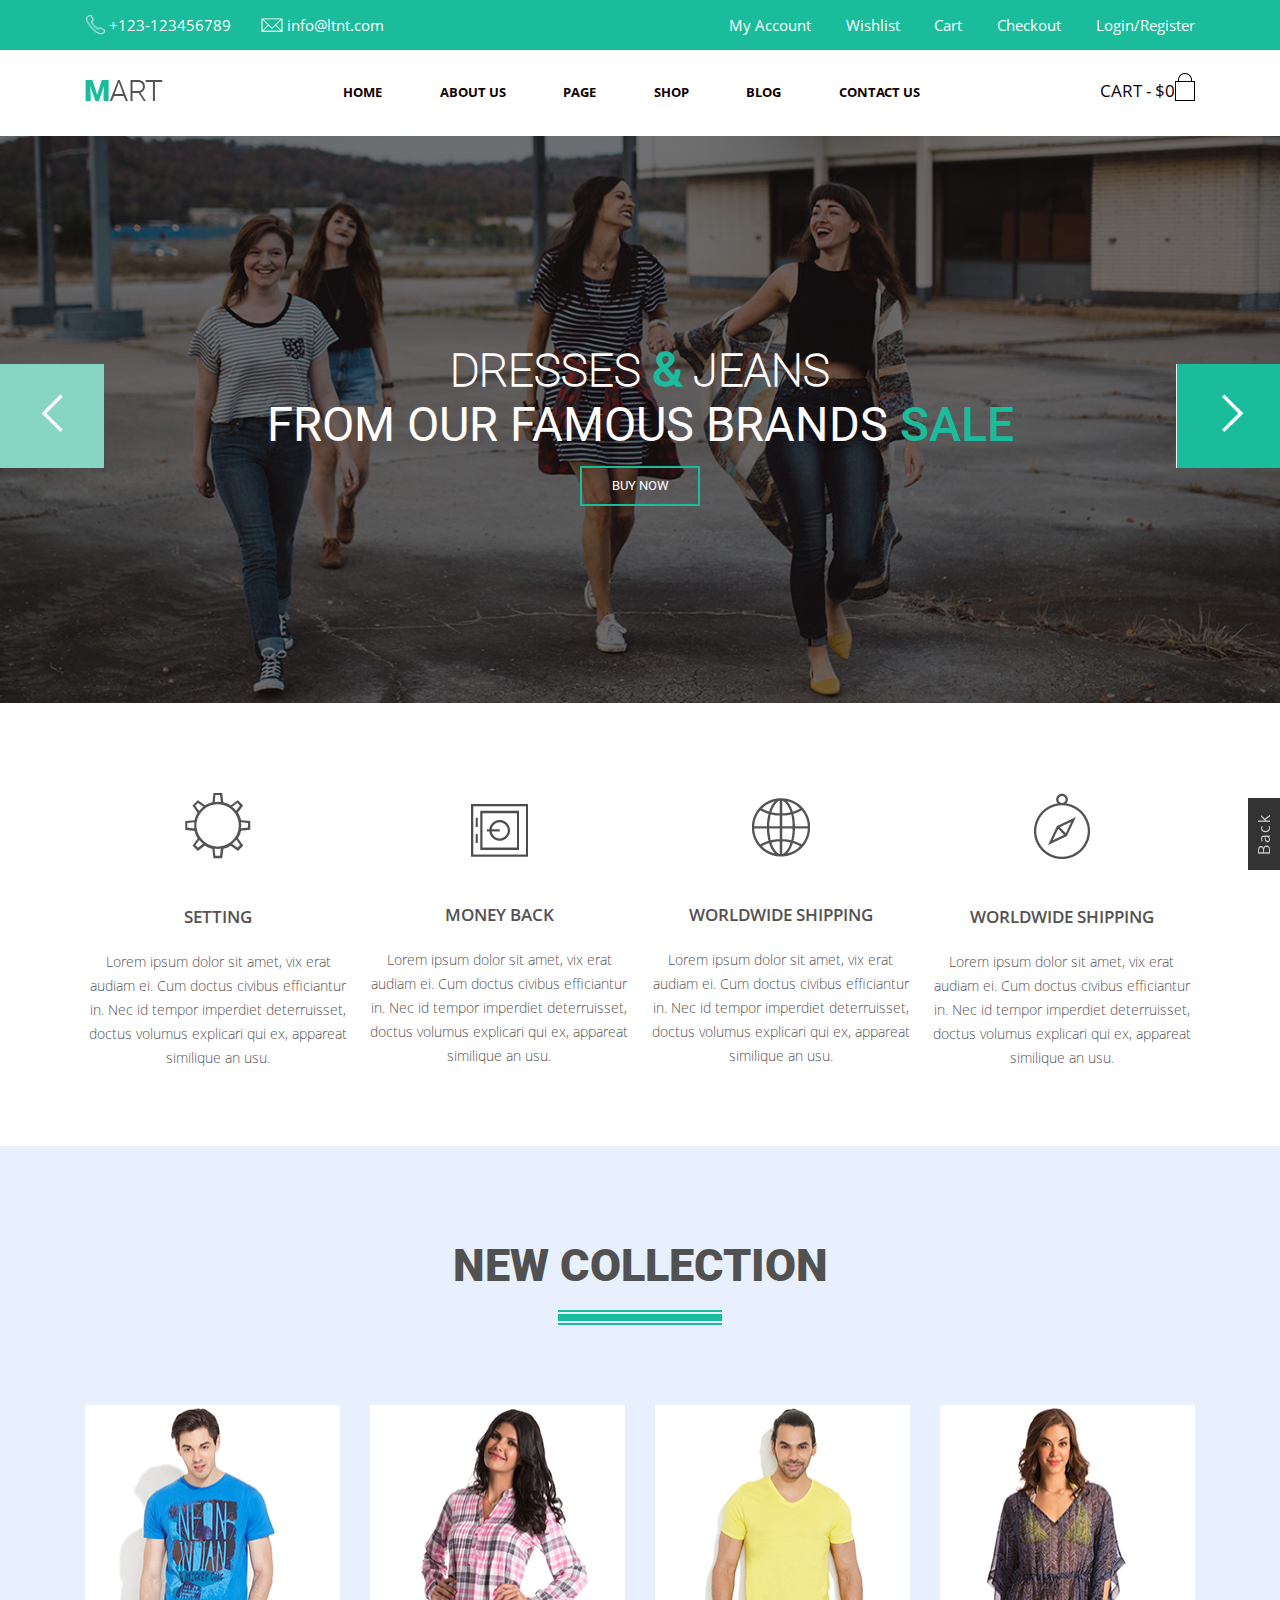
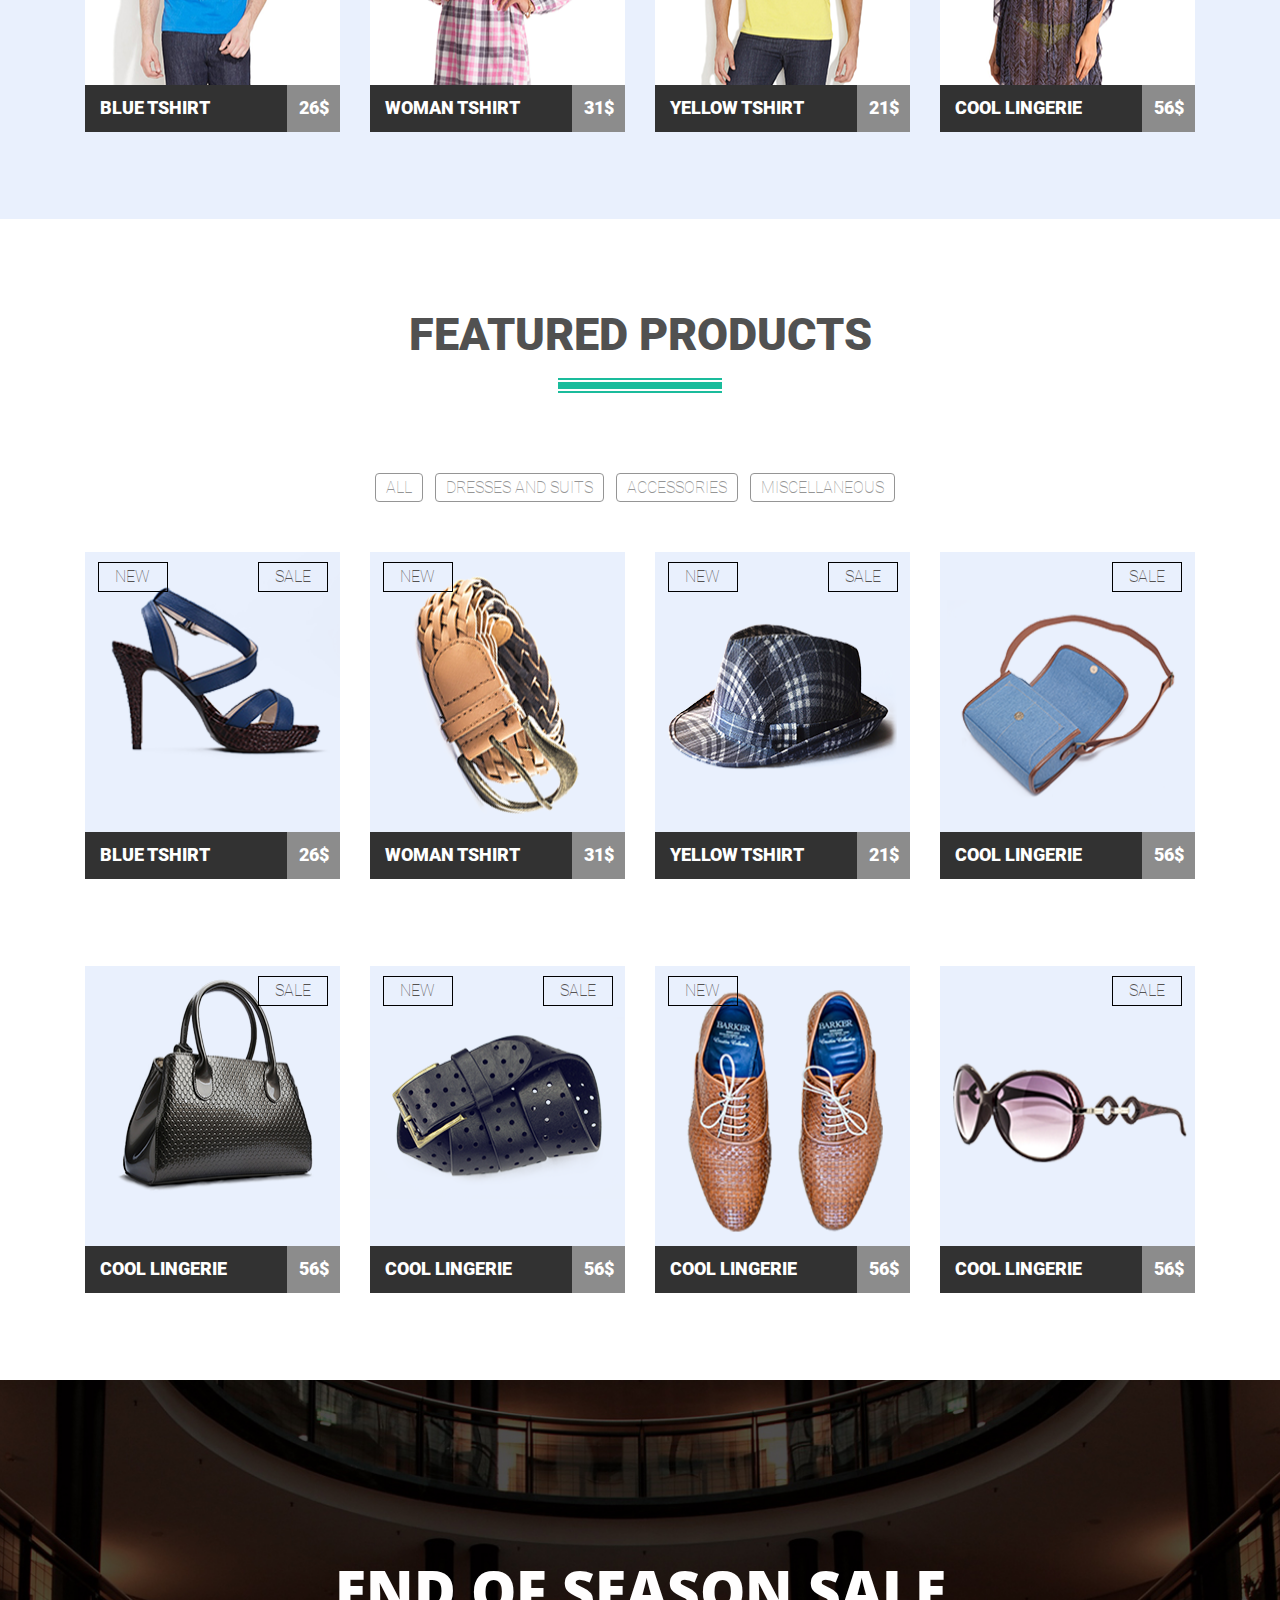
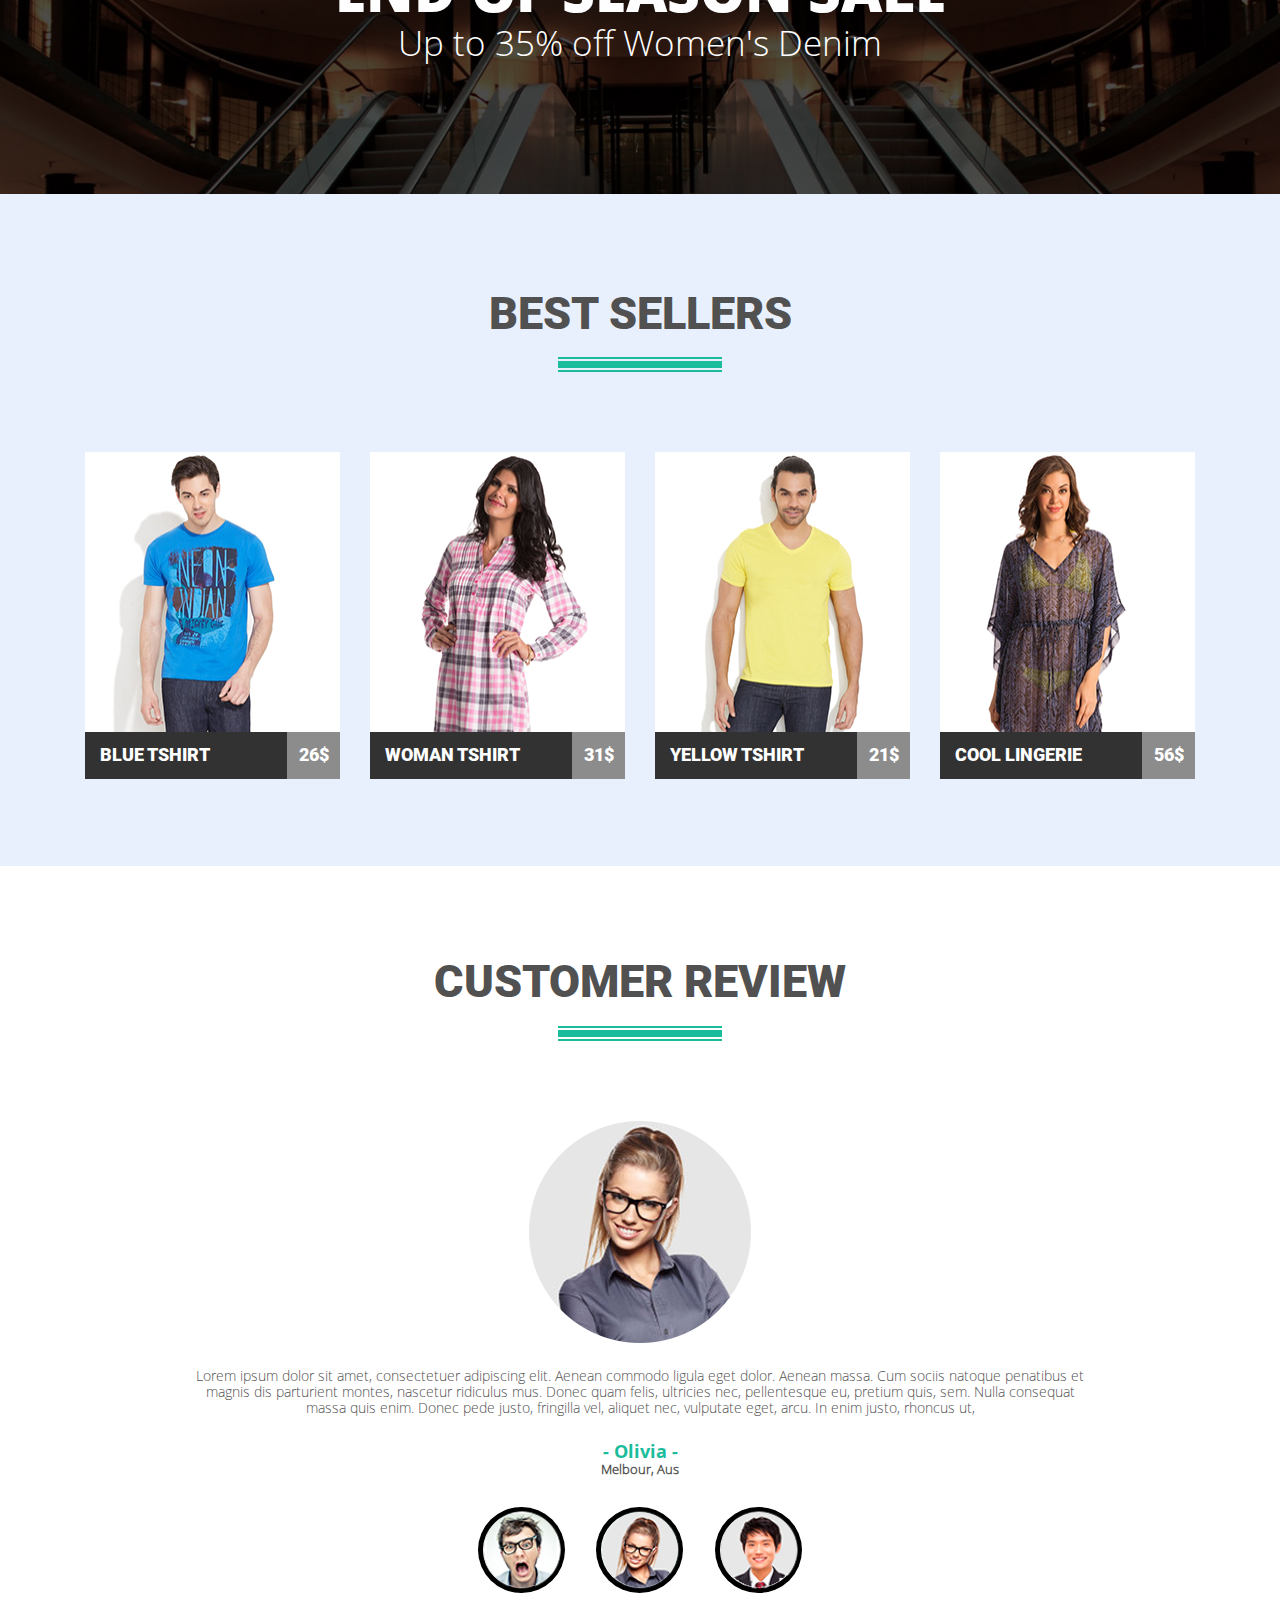
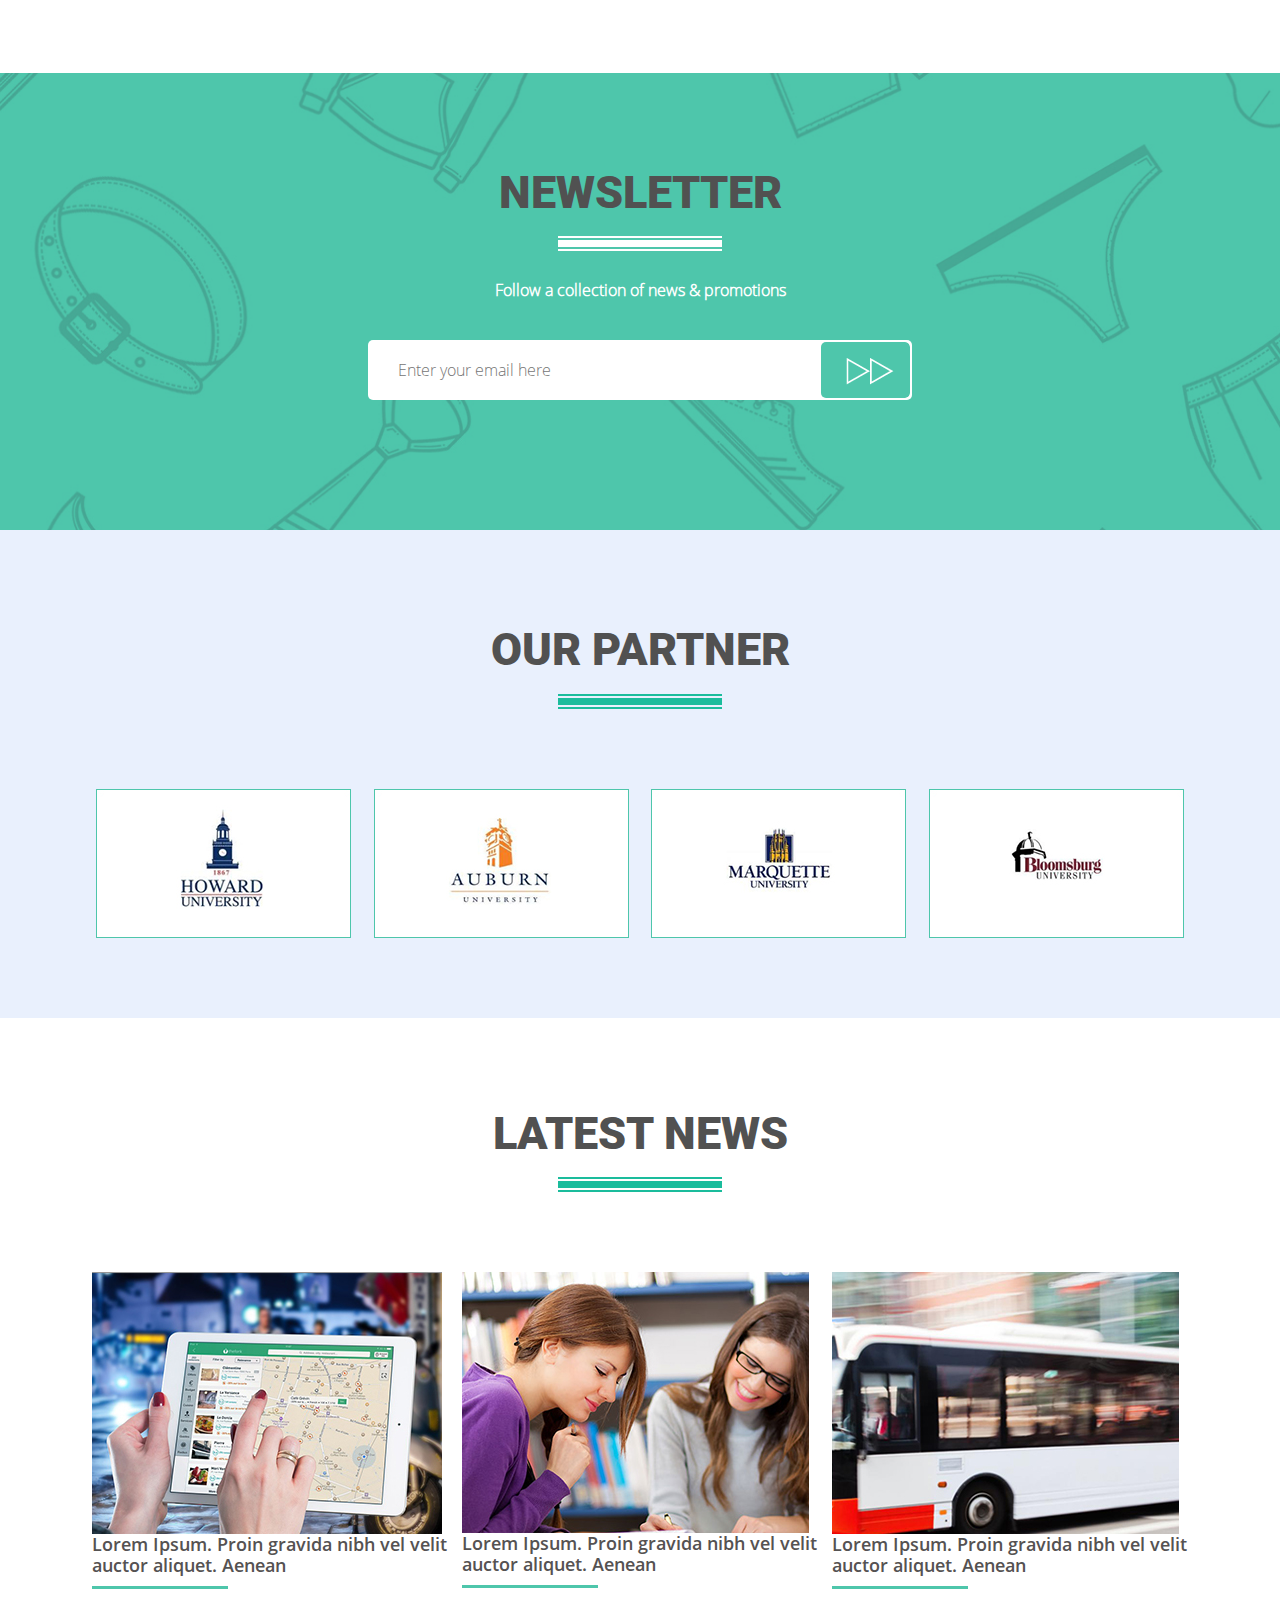
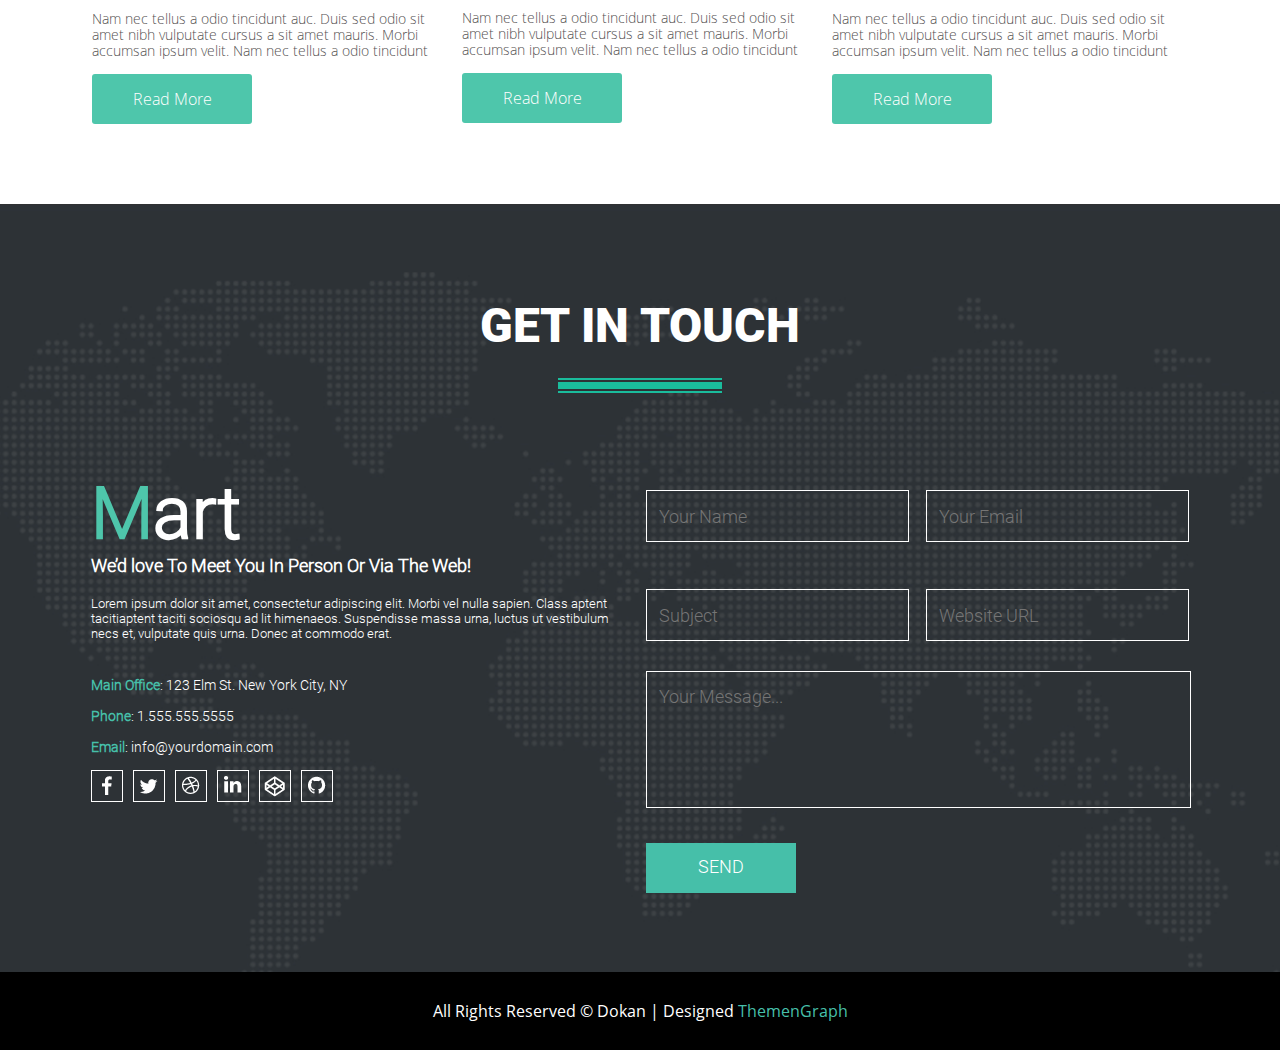
<file: project/mart/martpage.html>
<!DOCTYPE html>
    <html>
        <head>
            <meta charset="utf-8">
            <meta name="viewport" content="width=device-width, initial-scale=1.0">
            <link href="normalize.css" rel="stylesheet" media="all">
            <link href="martstile.css" rel="stylesheet" media="all">
            <link rel="stylesheet" href="https://use.fontawesome.com/releases/v5.2.0/css/all.css" integrity="sha384-hWVjflwFxL6sNzntih27bfxkr27PmbbK/iSvJ+a4+0owXq79v+lsFkW54bOGbiDQ" crossorigin="anonymous">
            <link href="https://fonts.googleapis.com/css?family=Oxygen" rel="stylesheet">
            <title>MART</title>
            <style>
                .nav-back-button {
                  position: fixed;
                  right: -20px;
                  bottom: 50px;
                  background: #333;
                  text-align: center;
                  transform: rotate(-90deg);
                }
                
                .nav-back-button a {
                  display: block;
                  color: #ccc;
                  text-decoration: none;
                  width: 72px;
                  height: 32px;
                  line-height: 32px;
                  font-size: 16px;
                  font-family: 'Oxygen', sans-serif;
                  letter-spacing: 0.1em;
                }
              </style>
        </head>
        <div class="nav-back-button"><a href="../../index.html">Back</a></div>
        <body>


<!-- Topheader -->


            <div class="topheader">
                <div class="container topheader_container">
                    <div class="contacts">
                        <div class="tel">
                            <a href="tel:+123-123456789"><img src="img/tel.png" alt="tel.png">  +123-123456789</a>
                        </div>
                        <div class="email">
                            <a href="mailto:info@ltnt.com"><img src="img/letter.png" alt="letter.png">  info@ltnt.com</a>
                        </div>
                    </div>
                    <div class="navigation">
                        <ul class="menu">
                            <li><a href="#"><i class="far fa-user"></i></a>
                                <ul class="secmenu">
                                    <li><a href="#">My Account</a></li>
                                    <li><a href="#">Wishlist</a></li>
                                    <li><a href="#">Cart</a></li>
                                    <li><a href="#">Checkout</a></li>
                                    <li><a href="#"><span><i class="fa fa-lock"></i></span>  Login/Register</a></li>
                                </ul>
                            </li>
                        </ul>
                    </div>
                </div>
            </div>
            <div class="menusection">
                <div class="container menusection_container">
                    <div class="logo">
                        <a href="/"><img src="img/logo.png" alt="logo"></a> 
                    </div>
                    <div class="activemenu">
                        <ul class="mobmenu">
                            <li><a href="#">MENU</a>
                                <ul class="submenu">
                                    <li><a href="#">HOME</a></li>
                                    <li><a href="#">ABOUT US</a></li>
                                    <li><a href="#">PAGE</a></li>
                                    <li><a href="#">SHOP</a></li>
                                    <li><a href="#">BLOG</a></li>
                                    <li><a href="#">CONTACT US</a></li>
                                </ul>
                            </li>
                        </ul>
                    </div>
                    <div class="cart">
                        <a href="#"><span><i class="fa fa-search"></i></span> CART - $0<img src="img/mart.png" alt="mart"></a>
                    </div>
                </div>
            </div>


<!-- Slider -->


            <div class="sliderarrow">
                <button><img src="img/sliderleft.png" alt="sliderleft"></button>
                <div class="textslider">
                    <h2>DRESSES <span>&amp;</span> JEANS</h2>
                    <p>FROM OUR FAMOUS BRANDS <span>SALE</span></p>
                    <button><a href="#BUY NOW">BUY NOW</a></button>
                </div>
                <button><img src="img/sliderright.png" alt="sliderright"></button>
            </div>


<!-- Features -->    


            <div class="features">
                <div class="container features_container">
                    <div class="img">
                        <a class="setting" href="#SETTING">
                            <div></div>
                            SETTING
                        </a>
                        <p>Lorem ipsum dolor sit amet, vix erat
                            audiam ei. Cum doctus civibus efficiantur
                            in. Nec id tempor imperdiet deterruisset,
                            doctus volumus explicari qui ex, appareat
                            similique an usu.</p>
                    </div>
                    <div class="img">
                        <a class="money" href="#MONEY BACK">
                            <div></div>
                            MONEY BACK
                        </a>
                        <p>Lorem ipsum dolor sit amet, vix erat
                            audiam ei. Cum doctus civibus efficiantur
                            in. Nec id tempor imperdiet deterruisset,
                            doctus volumus explicari qui ex, appareat
                            similique an usu.</p>
                    </div>
                    <div class="img">
                        <a class="world" href="#WORLDWIDE SHIPPING">
                            <div></div>
                            WORLDWIDE SHIPPING
                        </a>
                        <p>Lorem ipsum dolor sit amet, vix erat
                            audiam ei. Cum doctus civibus efficiantur
                            in. Nec id tempor imperdiet deterruisset,
                            doctus volumus explicari qui ex, appareat
                            similique an usu.</p>
                    </div>
                    <div class="img">
                        <a class="shipping" href="#WORLDWIDE SHIPPING">
                            <div></div>
                            WORLDWIDE SHIPPING
                        </a>
                        <p>Lorem ipsum dolor sit amet, vix erat
                            audiam ei. Cum doctus civibus efficiantur
                            in. Nec id tempor imperdiet deterruisset,
                            doctus volumus explicari qui ex, appareat
                            similique an usu.</p>
                    </div>
                </div>
            </div>


<!-- New Collection -->


            <div class="collection">
                <div class="container collection_container">
                    <h2>NEW COLLECTION</h2>
                    <img src="img/border.png" alt="border.png">
                    <div class="models">
                        <a href="#">
                            <img class="model" src="img/blue.png" alt="blue.png">
                            <div class="subtitle">    
                                <h3>BLUE TSHIRT</h3>
                                <p>26$</p>
                            </div>
                            <div class="cover">
                                <div class="sharebuttons">
                                    <div class="share">
                                        <button><img src="img/like.png" alt="like"></button>
                                        <button><img src="img/share.png" alt="share"></button>
                                        <button><img src="img/time.png" alt="time"></button>
                                    </div>
                                    <div class="addtocart">
                                        <button>
                                            <img src="img/addcart.png" alt="addcart">
                                            ADD TO CART
                                        </button>
                                    </div>
                                </div>
                            </div>
                        </a>
                        <a href="#">
                            <img class="model" src="img/woman.png" alt="woman.png">
                            <div class="subtitle">    
                                <h3>WOMAN TSHIRT</h3>
                                <p>31$</p>
                            </div>
                            <div class="cover">
                                <div class="sharebuttons">
                                    <div class="share">
                                        <button><img src="img/like.png" alt="like"></button>
                                        <button><img src="img/share.png" alt="share"></button>
                                        <button><img src="img/time.png" alt="time"></button>
                                    </div>
                                    <div class="addtocart">
                                        <button>
                                            <img src="img/addcart.png" alt="addcart">
                                            ADD TO CART
                                        </button>
                                    </div>
                                </div>
                            </div>
                        </a>
                        <a href="#">
                            <img class="model" src="img/yellow.png" alt="yellow.png">
                            <div class="subtitle">    
                                <h3>YELLOW TSHIRT</h3>
                                <p>21$</p>
                            </div>
                            <div class="cover">
                                <div class="sharebuttons">
                                    <div class="share">
                                        <button><img src="img/like.png" alt="like"></button>
                                        <button><img src="img/share.png" alt="share"></button>
                                        <button><img src="img/time.png" alt="time"></button>
                                    </div>
                                    <div class="addtocart">
                                        <button>
                                            <img src="img/addcart.png" alt="addcart">
                                            ADD TO CART
                                        </button>      
                                    </div>
                                </div>
                            </div>
                        </a>
                        <a href="#">
                            <img class="model" src="img/cool.png" alt="cool.png">
                            <div class="subtitle">    
                                <h3>COOL LINGERIE</h3>
                                <p>56$</p>
                            </div>
                            <div class="cover">
                                <div class="sharebuttons">
                                    <div class="share">
                                        <button><img src="img/like.png" alt="like"></button>
                                        <button><img src="img/share.png" alt="share"></button>
                                        <button><img src="img/time.png" alt="time"></button>
                                    </div>
                                    <div class="addtocart">
                                        <button>
                                            <img src="img/addcart.png" alt="addcart">
                                            ADD TO CART
                                        </button>       
                                    </div>
                                </div>
                            </div>
                        </a>
                    </div>     
                </div>
            </div>


<!-- Featured Products -->


            <div class="featured">
                <div class="container featured_container">
                    <h2>FEATURED PRODUCTS</h2>
                    <img src="img/border.png" alt="border.png">
                    <div class="group">
                        <div class="butt">
                            <a href="#">
                                <div class="filter">
                                    <div class="value">
                                        <p>ALL</p>
                                        <div class="quantity">
                                            <p>8</p>
                                        </div>
                                    </div>
                                </div>
                            </a>
                            <a href="#">
                                <div class="filter">
                                    <div class="value">
                                        <p>DRESSES AND SUITS</p>
                                        <div class="quantity">
                                            <p>4</p>
                                        </div>
                                    </div>
                                </div>
                            </a>
                            <a href="#">
                                <div class="filter">
                                    <div class="value">
                                        <p>ACCESSORIES</p>
                                        <div class="quantity">
                                            <p>6</p>
                                        </div>
                                    </div>
                                </div>
                            </a>
                            <a href="#">
                                <div class="filter">
                                    <div class="value">
                                        <p>MISCELLANEOUS</p>
                                        <div class="quantity">
                                            <p>3</p>
                                        </div>
                                    </div>
                                </div>
                            </a>
                        </div>
                    </div> 
                    <div class="models">
                        <a href="#">
                            <div class="salenew">
                                <div class="but">
                                    <div class="new">
                                        <button>NEW</button>
                                    </div>
                                    <div class="sale">
                                            <button>SALE</button>
                                    </div>
                                </div>
                            </div>
                            <img class="model" src="img/product1.png" alt="product1.png">
                            <div class="subtitle">    
                                <h3>BLUE TSHIRT</h3>
                                <p>26$</p>
                            </div>
                            <div class="cover">
                                <div class="sharebuttons">
                                    <div class="share">
                                        <button><img src="img/like.png" alt="like"></button>
                                        <button><img src="img/share.png" alt="share"></button>
                                        <button><img src="img/time.png" alt="time"></button>
                                    </div>
                                    <div class="addtocart">
                                        <button>
                                            <img src="img/addcart.png" alt="addcart">
                                            ADD TO CART
                                        </button>
                                    </div>
                                </div>
                            </div>
                        </a>
                        <a href="#">
                            <div class="salenew">
                                <div class="but">
                                    <div class="new">
                                        <button>NEW</button>
                                    </div>
                                 </div>
                            </div>
                            <img class="model" src="img/product2.png" alt="product2.png">
                            <div class="subtitle">    
                                <h3>WOMAN TSHIRT</h3>
                                <p>31$</p>
                            </div>
                            <div class="cover">
                                <div class="sharebuttons">
                                    <div class="share">
                                        <button><img src="img/like.png" alt="like"></button>
                                        <button><img src="img/share.png" alt="share"></button>
                                        <button><img src="img/time.png" alt="time"></button>
                                    </div>
                                    <div class="addtocart">
                                        <button>
                                            <img src="img/addcart.png" alt="addcart">
                                            ADD TO CART
                                        </button>
                                    </div>
                                </div>
                            </div>
                        </a>
                        <a href="#">
                            <div class="salenew">
                                <div class="but">
                                    <div class="new">
                                        <button>NEW</button>
                                    </div>
                                    <div class="sale">
                                        <button>SALE</button>
                                    </div>
                                </div>
                            </div>
                            <img class="model" src="img/product3.png" alt="product3.png">
                            <div class="subtitle">    
                                <h3>YELLOW TSHIRT</h3>
                                <p>21$</p>
                            </div>
                            <div class="cover">
                                <div class="sharebuttons">
                                    <div class="share">
                                        <button><img src="img/like.png" alt="like"></button>
                                        <button><img src="img/share.png" alt="share"></button>
                                        <button><img src="img/time.png" alt="time"></button>
                                    </div>
                                    <div class="addtocart">
                                        <button>
                                            <img src="img/addcart.png" alt="addcart">
                                            ADD TO CART
                                        </button>      
                                    </div>
                                </div>
                            </div>
                        </a>
                        <a href="#">
                            <div class="salenew">
                                <div class="but">
                                    <div class="new">
                                    </div>
                                    <div class="sale">
                                        <button>SALE</button>
                                    </div>
                                </div>
                            </div>
                            <img class="model" src="img/product4.png" alt="product4.png">
                            <div class="subtitle">    
                                <h3>COOL LINGERIE</h3>
                                <p>56$</p>
                            </div>
                            <div class="cover">
                                <div class="sharebuttons">
                                    <div class="share">
                                        <button><img src="img/like.png" alt="like"></button>
                                        <button><img src="img/share.png" alt="share"></button>
                                        <button><img src="img/time.png" alt="time"></button>
                                    </div>
                                    <div class="addtocart">
                                        <button>
                                            <img src="img/addcart.png" alt="addcart">
                                            ADD TO CART
                                        </button>       
                                    </div>
                                </div>
                            </div>
                        </a>
                        <a href="#">
                            <div class="salenew">
                                <div class="but">
                                    <div class="new">
                                    </div>
                                    <div class="sale">
                                        <button>SALE</button>
                                    </div>
                                </div>
                            </div>
                            <img class="model" src="img/product5.png" alt="product5.png">
                            <div class="subtitle">    
                                <h3>COOL LINGERIE</h3>
                                <p>56$</p>
                            </div>
                            <div class="cover">
                                <div class="sharebuttons">
                                    <div class="share">
                                        <button><img src="img/like.png" alt="like"></button>
                                        <button><img src="img/share.png" alt="share"></button>
                                        <button><img src="img/time.png" alt="time"></button>
                                    </div>
                                    <div class="addtocart">
                                        <button>
                                            <img src="img/addcart.png" alt="addcart">
                                            ADD TO CART
                                        </button>       
                                    </div>
                                </div>
                            </div>
                        </a>
                        <a href="#">
                            <div class="salenew">
                                <div class="but">
                                    <div class="new">
                                        <button>NEW</button>
                                    </div>
                                    <div class="sale">
                                        <button>SALE</button>
                                    </div>
                                </div>
                            </div>
                            <img class="model" src="img/product6.png" alt="product6.png">
                            <div class="subtitle">    
                                <h3>COOL LINGERIE</h3>
                                <p>56$</p>
                            </div>
                            <div class="cover">
                                <div class="sharebuttons">
                                    <div class="share">
                                        <button><img src="img/like.png" alt="like"></button>
                                        <button><img src="img/share.png" alt="share"></button>
                                        <button><img src="img/time.png" alt="time"></button>
                                    </div>
                                    <div class="addtocart">
                                        <button>
                                            <img src="img/addcart.png" alt="addcart">
                                            ADD TO CART
                                        </button>       
                                    </div>
                                </div>
                            </div>
                        </a>
                        <a href="#">
                            <div class="salenew">
                                <div class="but">
                                    <div class="new">
                                        <button>NEW</button>
                                    </div>
                                    <div class="sale">
                                    </div>
                                </div>
                            </div>
                            <img class="model" src="img/product7.png" alt="product7.png">
                            <div class="subtitle">    
                                <h3>COOL LINGERIE</h3>
                                <p>56$</p>
                            </div>
                            <div class="cover">
                                <div class="sharebuttons">
                                    <div class="share">
                                        <button><img src="img/like.png" alt="like"></button>
                                        <button><img src="img/share.png" alt="share"></button>
                                        <button><img src="img/time.png" alt="time"></button>
                                    </div>
                                    <div class="addtocart">
                                        <button>
                                            <img src="img/addcart.png" alt="addcart">
                                            ADD TO CART
                                        </button>       
                                    </div>
                                </div>
                            </div>
                        </a>
                        <a href="#">
                            <div class="salenew">
                                <div class="but">
                                    <div class="new">
                                    </div>
                                    <div class="sale">
                                        <button>SALE</button>
                                    </div>
                                </div>
                            </div>
                            <img class="model" src="img/product8.png" alt="product8.png">
                            <div class="subtitle">    
                                <h3>COOL LINGERIE</h3>
                                <p>56$</p>
                            </div>
                            <div class="cover">
                                <div class="sharebuttons">
                                    <div class="share">
                                        <button><img src="img/like.png" alt="like"></button>
                                        <button><img src="img/share.png" alt="share"></button>
                                        <button><img src="img/time.png" alt="time"></button>
                                    </div>
                                    <div class="addtocart">
                                        <button>
                                            <img src="img/addcart.png" alt="addcart">
                                            ADD TO CART
                                        </button>       
                                    </div>
                                </div>
                            </div>
                        </a>
                    </div>        
                </div>
            </div>


<!-- SALE SEASON -->


            <div class="saleseason">
                <div class="container saleseason_container">
                    <h2>END OF SEASON SALE</h2>
                    <p>Up to 35% off Women's Denim</p>
                </div>
            </div>


<!-- BEST SELLERS -->


            <div class="collection">
                <div class="container collection_container">
                    <h2>BEST SELLERS</h2>
                    <img src="img/border.png" alt="border.png">
                    <div class="models">
                        <a href="#">
                            <img class="model" src="img/blue.png" alt="blue.png">
                            <div class="subtitle">    
                                <h3>BLUE TSHIRT</h3>
                                <p>26$</p>
                            </div>
                            <div class="cover">
                                <div class="sharebuttons">
                                    <div class="share">
                                        <button><img src="img/like.png" alt="like"></button>
                                        <button><img src="img/share.png" alt="share"></button>
                                        <button><img src="img/time.png" alt="time"></button>
                                    </div>
                                    <div class="addtocart">
                                        <button>
                                            <img src="img/addcart.png" alt="addcart">
                                            ADD TO CART
                                        </button>
                                    </div>
                                </div>
                            </div>
                        </a>
                        <a href="#">
                            <img class="model" src="img/woman.png" alt="woman.png">
                            <div class="subtitle">    
                                <h3>WOMAN TSHIRT</h3>
                                <p>31$</p>
                            </div>
                            <div class="cover">
                                <div class="sharebuttons">
                                    <div class="share">
                                        <button><img src="img/like.png" alt="like"></button>
                                        <button><img src="img/share.png" alt="share"></button>
                                        <button><img src="img/time.png" alt="time"></button>
                                    </div>
                                    <div class="addtocart">
                                        <button>
                                            <img src="img/addcart.png" alt="addcart">
                                            ADD TO CART
                                        </button>
                                    </div>
                                </div>
                            </div>
                        </a>
                        <a href="#">
                            <img class="model" src="img/yellow.png" alt="yellow.png">
                            <div class="subtitle">    
                                <h3>YELLOW TSHIRT</h3>
                                <p>21$</p>
                            </div>
                            <div class="cover">
                                <div class="sharebuttons">
                                    <div class="share">
                                        <button><img src="img/like.png" alt="like"></button>
                                        <button><img src="img/share.png" alt="share"></button>
                                        <button><img src="img/time.png" alt="time"></button>
                                    </div>
                                    <div class="addtocart">
                                        <button>
                                            <img src="img/addcart.png" alt="addcart">
                                            ADD TO CART
                                        </button>      
                                    </div>
                                </div>
                            </div>
                        </a>
                        <a href="#">
                            <img class="model" src="img/cool.png" alt="cool.png">
                            <div class="subtitle">    
                                <h3>COOL LINGERIE</h3>
                                <p>56$</p>
                            </div>
                            <div class="cover">
                                <div class="sharebuttons">
                                    <div class="share">
                                        <button><img src="img/like.png" alt="like"></button>
                                        <button><img src="img/share.png" alt="share"></button>
                                        <button><img src="img/time.png" alt="time"></button>
                                    </div>
                                    <div class="addtocart">
                                        <button>
                                            <img src="img/addcart.png" alt="addcart">
                                            ADD TO CART
                                        </button>       
                                    </div>
                                </div>
                            </div>
                        </a>
                    </div>     
                </div>
            </div>


<!-- CUSTOMER REVIEW -->


            <div class="customers">
                <div class="container customers_container">
                    <h2>CUSTOMER REVIEW</h2>
                    <img src="img/border.png" alt="border.png">
                    <div class="cust">
                        <div class="customer">
                            <input type="checkbox" id="hd-2" class="selectreview"/>
                            <img src="img/olivia.png" alt="olivia">
                            <p>Lorem ipsum dolor sit amet, consectetuer adipiscing elit. Aenean commodo ligula eget dolor. Aenean massa. Cum sociis natoque
                                penatibus et magnis dis parturient montes, nascetur ridiculus mus. Donec quam felis, ultricies nec, pellentesque eu, pretium quis, sem.
                                Nulla consequat massa quis enim. Donec pede justo, fringilla vel, aliquet nec, vulputate eget, arcu. In enim justo, rhoncus ut, </p>
                            <h3>- Olivia -</h3>
                            <h4>Melbour, Aus</h4>
                        </div>
                    </div>
                    <div class="labels">
                        <div class="controllers">
                            <label for="hd-1" ><img src="img/jacklabel.jpg" alt="jacklabel"></label>
                            <label for="hd-2" ><img src="img/olivialabel.jpg" alt="olivialabel"></label>
                            <label for="hd-3" ><img src="img/chanlabel.jpg" alt="chanlabel"></label>
                        </div>
                    </div>
                </div>
            </div>


<!-- NEWS LETTER -->


            <div class="newsletter">
                <div class="container collection_container">
                    <h2>NEWSLETTER</h2>
                    <img src="img/whiteborder.png" alt="whiteborder.png">
                    <div class="news">
                        <h3>Follow a collection of news &amp; promotions</h3>
                        <div class="formanews">
                            <form action="send.php" method="post">
                                <input type="email" name="email" placeholder="Enter your email here" required>
                                <button type="submit"><img src="img/sendnews.png" alt="sendnews.png"></button>
                            </form>
                        </div>
                    </div>
                </div>    
            </div>
            
            
<!-- OUR PARTNER -->


            <div class="collection">
                <div class="container collection_container">
                    <h2>OUR PARTNER</h2>
                    <img src="img/border.png" alt="border.png">
                    <div class="partners">
                        <img src="img/howard.jpg" alt="howard.jpg">
                        <img src="img/auburn.jpg" alt="auburn.jpg">
                        <img src="img/marquett.jpg" alt="marquett.jpg">
                        <img src="img/bloom.jpg" alt="bloom.jpg">
                    </div>
                </div>
            </div>
            

<!-- LATEST NEWS -->


            <div class="customers">
                <div class="container customers_container">
                    <h2>LATEST NEWS</h2>
                    <img src="img/border.png" alt="border.png">
                    <div class="newscoll">
                        <div class="collnew">
                            <img src="img/ipad.jpg" alt="ipad.jpg">
                            <h2>Lorem Ipsum. Proin gravida nibh vel velit auctor aliquet. Aenean</h2>
                            <img class="blogline" src="img/blogline.png" alt="blogline.png">
                            <p>Nam nec tellus a odio tincidunt auc. Duis sed odio sit
                                amet nibh vulputate cursus a sit amet mauris. Morbi
                                accumsan ipsum velit. Nam nec tellus a odio tincidunt</p>
                            <a href="#Read More"><button>Read More</button></a>
                        </div>
                        <div class="collnew">
                            <img src="img/girls.jpg" alt="girls.jpg">
                            <h2>Lorem Ipsum. Proin gravida nibh vel velit auctor aliquet. Aenean</h2>
                            <img class="blogline" src="img/blogline.png" alt="blogline.png">
                            <p>Nam nec tellus a odio tincidunt auc. Duis sed odio sit
                                amet nibh vulputate cursus a sit amet mauris. Morbi
                                accumsan ipsum velit. Nam nec tellus a odio tincidunt</p>
                            <a href="#Read More"><button>Read More</button></a>
                        </div>
                        <div class="collnew">
                            <img src="img/bus5.jpg" alt="bus5.jpg">
                            <h2>Lorem Ipsum. Proin gravida nibh vel velit auctor aliquet. Aenean</h2>
                            <img class="blogline" src="img/blogline.png" alt="blogline.png">
                            <p>Nam nec tellus a odio tincidunt auc. Duis sed odio sit
                                amet nibh vulputate cursus a sit amet mauris. Morbi
                                accumsan ipsum velit. Nam nec tellus a odio tincidunt</p>
                            <a href="#Read More"><button>Read More</button></a>
                        </div>
                    </div>
                </div>
            </div>
            
            
<!-- GET IN TOUCH -->


            <div class="gettouch">
                <div class="container collection_container">
                    <h2>GET IN TOUCH</h2>
                    <img src="img/border.png" alt="border.png">
                    <div class="touch">
                        <div class="colltouch">
                            <h4><span>M</span>art</h4>
                            <h5>We’d love To Meet You In Person Or Via The Web!</h5>
                            <p>Lorem ipsum dolor sit amet, consectetur adipiscing elit. Morbi vel nulla sapien. Class aptent
                                tacitiaptent taciti sociosqu ad lit himenaeos. Suspendisse massa urna, luctus ut vestibulum 
                                necs et, vulputate quis urna. Donec at commodo erat.
                            </p>
                            <div class="cont">
                                <a href="https://www.google.com/maps/place/22-1+123rd+St,+College+Point,+NY+11356,+%D0%A1%D0%A8%D0%90/@40.7799916,-73.8471662,17z/data=!3m1!4b1!4m8!1m2!2m1!1s123+Elm+Street+New+York+City,+NY+1!3m4!1s0x89c2f553804e769f:0x8650373d6428c6d6!8m2!3d40.7799876!4d-73.8449775" target="_blank">
                                    <span>Main Office</span>: 123 Elm St. New York City, NY </a>
                                <a href="tel:+123-123456789"><span>Phone</span>: 1.555.555.5555</a>
                                <a href="mailto:info@ltnt.com"><span>Email</span>: info@yourdomain.com</a>
                            </div>
                            <div class="socialicons">
                                    <a href="https://www.facebook.com" target="_blank"><img src="img/facebook.png" alt="facebook"></a>
                                    <a href="https://twitter.com" target="_blank"><img src="img/twitter.png" alt="twitter"></a>
                                    <a href="https://www.linkedin.com" target="_blank"><img src="img/backetball.png" alt="backetball"></a>
                                    <a href="https://www.linkedin.com" target="_blank"><img src="img/linkedin.png" alt="linkedin"></a>
                                    <a href="https://www.linkedin.com" target="_blank"><img src="img/cube.png" alt="cube"></a>
                                    <a href="https://www.github.com" target="_blank"><img src="img/github.png" alt="github"></a>
                            </div>
                        </div>
                        <div class="colltouch">
                            <form>
                                <div class="forma">
                                    <input name="name" placeholder="   Your Name" class="name" required />
                                    <input name="emailaddress" placeholder="   Your Email" class="email" type="email" required />
                                </div>
                                <div class="forma">
                                    <input name="subject" placeholder="   Subject" class="subject" required />
                                    <input name="website" placeholder="   Website URL" class="website" type="website" required />
                                </div>
                                <textarea name="subject" placeholder="   Your Message..." class="message" required></textarea>
                                <input name="submit" class="btn" type="submit" value="SEND" />
                            </form>
                        </div>
                    </div>
                </div>
            </div>


<!-- GET IN TOUCH -->


            <div class="footer">
                <p>All Rights Reserved © Dokan | Designed <span>ThemenGraph</span></p>
            </div>       
        </body>
    </html>
</file>
<file: project/mart/martstile.css>
@font-face {
    font-family: 'OpenSans Regular';
    src: url('fonts/OpenSans-Regular.ttf');
    src: url('fonts/OpenSans-Regular.woff');
}

@font-face {
    font-family: 'OpenSans Bold';
    src: url('fonts/OpenSans-Bold.ttf');
    src: url('fonts/OpenSans-Bold.woff');
}

@font-face {
    font-family: 'Roboto Thin';
    src: url('fonts/Roboto-Thin.ttf');
    src: url('fonts/Roboto-Thin.woff');
}

@font-face {
    font-family: 'Roboto Regular';
    src: url('fonts/Roboto-Regular.ttf');
    src: url('fonts/Roboto-Regular.woff');
}

@font-face {
    font-family: 'Roboto Medium';
    src: url('fonts/Roboto-Medium.ttf');
    src: url('fonts/Roboto-Medium.woff');
}

@font-face {
    font-family: 'OpenSans SemiBold';
    src: url('fonts/OpenSans-SemiBold.ttf');
    src: url('fonts/OpenSans-SemiBold.woff');
}

@font-face {
    font-family: 'OpenSans Light';
    src: url('fonts/OpenSans-Light.ttf');
    src: url('fonts/OpenSans-Light.wof');
}

@font-face {
    font-family: 'Roboto Black';
    src: url('fonts/Roboto-Black.ttf');
    src: url('fonts/Roboto-Black.woff');
}

@font-face {
    font-family: 'OpenSans ExtraBold';
    src: url('fonts/OpenSans-ExtraBold.ttf');
    src: url('fonts/OpenSans-ExtraBold.woff');
}

@font-face {
    font-family: 'Roboto Light';
    src: url('fonts/Roboto-Light.ttf');
    src: url('fonts/Roboto-Light.woff');
}

* {
    margin: 0;
    padding:0;
}

.topheader {
    background: #1abc9c;
}

.container{
    width: 1110px;
    margin: 0 auto;
}

.topheader_container{
    display: flex; 
    justify-content: space-between;
    padding-top: 15px; 
    padding-bottom: 15px;
}

.contacts{
    float:left;
    display: flex;
}

.tel a{
    text-decoration: none;
    font-size: 15px;
    font-family: "OpenSans Regular";
    color: rgb(254, 254, 254);
    text-transform: uppercase;
    text-align: left;
    line-height: 20px;
    margin-right: 30px;
}

.tel img{
    line-height: 20px;
    width: 20px;
    height: 20px;
    margin-bottom: -4px;
}

.email a{
    text-decoration: none;
    font-size: 15px;
    font-family: "OpenSans Regular";
    color: rgb(254, 254, 254);
    text-align: left;
    line-height: 20px;
}

.email img{    
    margin-bottom: -1px;
}

.navigation {
    width: 42%;
}

.menu > li > a{
    display: none; 
    list-style: none; 
}

.secmenu{
    display: flex;
    justify-content: space-between;
}

.menu li {
    list-style: none;
}

.secmenu a{
    text-decoration: none;
    font-size: 15px;
    font-family: "OpenSans Regular";
    color: rgb(254, 254, 254);
    line-height: 20px;
}

.menusection {
    background: #ffffff;
}

.menusection_container{
    display: flex; 
    justify-content: space-between;
    padding-top: 30px; 
    padding-bottom: 30px;
}

.activemenu{
    width: 52%;
    padding-top: 2px;
}

ul.mobmenu > li >a {
    display: none;  
}

.mobmenu li {
    list-style: none;
}

.submenu{
    display: flex;
    justify-content: space-between;
}

.submenu li {
    list-style: none;
}

.submenu a{
    text-decoration: none;
    font-size: 13px;
    font-family: "OpenSans Bold";
    text-transform: uppercase;
    color: #0f0101;
    line-height: 20px;
    text-align: right;
}

.submenu a:hover{
    text-decoration: none;
    font-size: 13px;
    font-family: "OpenSans Bold";
    text-transform: uppercase;
    color: #1abc9c;
    line-height: 20px;
    text-align: right;
}

.cart{
    margin-top: -7px;
}

.cart a span{
    color: #0f0101;
}

.cart a{
    text-decoration: none;
    font-size: 17px;
    font-family: "OpenSans Regular";
    text-transform: uppercase;
    color: #0f0101;
}

.cart a img{
    margin-bottom: -4px;
}

.sliderarrow{
    background: url("img/sliderimage.jpg") no-repeat center center;
    background-size: cover;
    width: 100%;
    display: flex;
    justify-content: space-between;
}

.sliderarrow button{
    border: none;
    margin-top: 228px;
    position: relative;
    cursor: pointer;
    height: 104px;
    width: 104px;
    margin-bottom: 235px;
}

.textslider h2{
    padding-top: 206px;
    text-align: center;
    font-size: 45px;
    font-family: "Roboto Thin";
    text-transform: uppercase;
    color: rgb(255, 252, 252);
}

.textslider h2 span{
    font-size: 48px;
    font-family: "Roboto Regular";
    text-transform: uppercase;
    color: #1abc9c;
}

.textslider p{
    padding-bottom: 14px;
    text-align: center;
    font-size: 47px;
    font-family: "Roboto Regular";
    text-transform: uppercase;
    color: rgb(255, 252, 252);
}

.textslider p span{
    font-size: 48px;
    font-family: "Roboto Medium";
    text-transform: uppercase;
    color: #1abc9c;
}

.textslider button{
    display:block;
    margin: 0 auto;
    width: 120px;
    height: 40px;
    border: 2px solid #1abc9c;
    background: none;
    cursor: pointer;
}

.textslider a{
    text-decoration: none;
    line-height: 30px;
    font-size: 13px;
    font-family: "Roboto Regular";
    color: rgb(255, 255, 255);
    text-transform: uppercase;
    text-align: center;
}

.features{
    background: #ffffff;
}

.features_container{
    display: flex;
    flex-wrap: nowrap;
    justify-content: space-between;
    padding-top: 90px;
    padding-bottom: 76px;
}

.img{
    width: 24%;
    text-align: center;
    cursor: pointer;
}

.img a.setting div{
    width: 66px;
    height: 66px;
    background-image: url(img/setting.png);
    margin: 0px auto 48px auto;
}

.img:hover a.setting div{
    width: 66px;
    height: 66px;
    background-image: url(img/setting1.png);
    margin: 0px auto 48px auto;
}

.img a.money div{
    width: 57px;
    height: 53px;
    background-image: url(img/money.png);
    margin: 11px auto 48px auto;
}

.img:hover a.money div{
    width: 57px;
    height: 53px;
    background-image: url(img/money1.png);
    margin: 11px auto 48px auto;
}

.img a.world div{
    width: 58px;
    height: 59px;
    background-image: url(img/world.png);
    margin: 5px auto 48px auto;
}

.img:hover a.world div{
    width: 58px;
    height: 59px;
    background-image: url(img/world1.png);
    margin: 5px auto 48px auto;
}

.img a.shipping div{
    width: 56px;
    height: 66px;
    background-image: url(img/shipping.png);
    margin: 0px auto 48px auto;
}

.img:hover a.shipping div{
    width: 56px;
    height: 66px;
    background-image: url(img/shipping1.png);
    margin: 0px auto 48px auto;
}

.img a{
    font-size: 17px;
    font-family: "OpenSans SemiBold";
    color: rgb(85, 82, 82);
    text-align: center;
    text-decoration: none;
    cursor: pointer;
}

.img:hover a{
    font-size: 17px;
    font-family: "OpenSans SemiBold";
    color: #1abc9c;
    text-align: center;
    text-decoration: none;
    cursor: pointer;
}

.img p{
    padding-top: 23px;
    font-size: 14px;
    font-family: "OpenSans Light";
    color: rgb(85, 82, 82);
    text-align: center;
    line-height: 24px;
}

.collection{
    background: #e9f0fd; 
}

.collection_container{
    padding-top: 94px;
}

.collection_container h2{
    text-align: center;
    font-size: 45px;
    font-family: "Roboto Black";
    color: rgb(81, 81, 81);
    text-transform: uppercase;
    padding-bottom: 18px;
}

.collection_container img{
    display:block;
    margin: 0 auto;
    padding-bottom: 80px;
}

.models{
    display: flex;
    flex-wrap: wrap;
    justify-content: space-between;
}

.models a{
    width: 23%;
    text-decoration: none;
    cursor: pointer; 
    box-sizing: border-box; 
    margin-bottom: -110px;
}

.models a > img{
    width: 255px;
    height: 324px;
    margin-bottom: -44px;
    padding-bottom: 0px;
}

.subtitle {
    display: flex;
    flex-wrap: nowrap;
    justify-content: space-between; 
}

.subtitle h3{
    width: 78%;
    font-size: 18px;
    font-family: "Roboto Black";
    color: rgb(255, 255, 255);
    text-transform: uppercase;
    text-decoration: none;
    padding-left: 15px;
    background-color:  #323232;
    padding-top: 13px;
    padding-bottom: 13px;
}

.models a:hover .subtitle h3{
    width: 78%;
    font-size: 18px;
    font-family: "Roboto Black";
    color: rgb(255, 255, 255);
    text-transform: uppercase;
    text-decoration: none;
    padding-left: 15px;
    background-color:  #1abc9c;
    padding-top: 13px;
    padding-bottom: 13px;
}

.subtitle p{
    width: 22%;
    font-size: 18px;
    font-family: "Roboto Black";
    color: rgb(255, 255, 255);
    text-transform: uppercase;
    text-decoration: none;
    text-align: center;
    background-color:  #8c8c8c;
    padding-top: 13px;
    padding-bottom: 13px;
}

.models a:hover .subtitle p{
    width: 22%;
    font-size: 18px;
    font-family: "Roboto Black";
    color: rgb(255, 255, 255);
    text-transform: uppercase;
    text-decoration: none;
    text-align: center;
    background-color:  #7fd9c7;
    padding-top: 13px;
    padding-bottom: 13px;
}

.cover{
  visibility: hidden;
  position: relative;
  width: 100%;
  height: 53%;
  background-color: rgba(0, 0, 0, .6);
  text-align: center;
  text-decoration:none;
  top: -326px;
  outline: 10px solid  rgb(255, 255, 255, .6);
  outline-offset: -9px;
}

.models a:hover .cover{
    visibility: visible;
    position: relative;
    width: 100%;
    height: 53%;
    background-color: rgba(0, 0, 0, .6);
    text-align: center;
    text-decoration:none;
    top: -326px;
    outline: 10px solid  rgb(255, 255, 255, .6);
    outline-offset: -9px;
}

.sharebuttons{
    width: 165px;
    margin: 0 auto;
}

.share{
    display: flex;
    flex-wrap: nowrap;
    justify-content: space-between;  
    padding-top: 92px; 
    padding-bottom: 5px;
}

.share > button {
    text-align: center; 
    border: 1px solid rgb(255, 255, 255);
    background-color: transparent;
    height: 50px;
    width: 50px;
    cursor: pointer;
}

.share > button:hover {
    text-align: center; 
    border: 1px solid  #1abc9c;
    background-color: #1abc9c;
    height: 50px;
    width: 50px;
    cursor: pointer;
}

.share > button img{
    padding-top: 11px;
}

.addtocart{
    width: 165px;
    height: 50px;
}

.addtocart > button{
    width: 165px;
    height: 50px;
    border: 1px solid rgb(255, 255, 255);
    background-color: transparent;
    cursor: pointer;
    display: flex;
    font-size: 14px;
    font-family: "OpenSans Regular";
    color: rgb(255, 255, 255);
    text-transform: uppercase;
    padding-top: 15px;
}

.addtocart > button:hover{
    width: 165px;
    height: 50px;
    border: 1px solid rgb(255, 255, 255);
    background-color: #323232;
    cursor: pointer;
    display: flex;
    font-size: 14px;
    font-family: "OpenSans Regular";
    color: rgb(255, 255, 255);
    text-transform: uppercase;
    padding-top: 15px;
}

.addtocart > button img{
    margin-top: -5px;
    margin-left: 10px;
    margin-right: 15px;
}

.featured{
    background: #ffffff; 
}

.featured_container{
    padding-top: 90px;
}

.featured_container h2{
    text-align: center;
    font-size: 45px;
    font-family: "Roboto Black";
    color: rgb(81, 81, 81);
    text-transform: uppercase;
    padding-bottom: 18px;
}

.featured_container img{
    display:block;
    margin: 0 auto;
    padding-bottom: 80px;
}

.featured_container .group{
    display:block;
    margin: 0 auto;
    width: 48%;
}

.butt{
    display: flex;
    flex-wrap: nowrap;
    justify-content: space-around;
}

.butt .value{
    display: flex;
    flex-wrap: nowrap;
    justify-content: space-around;
}

.butt a{
    text-decoration: none;
}

.butt .value > p{
    font-size: 16px;
    font-family: "Roboto Thin";
    color:  #959595;
    text-transform: uppercase;
    text-align: center;
    background-color: transparent;
    border: 1px solid #959595;
    border-radius: 4px;
    line-height: 27px;
    padding-right: 10px;
    padding-left: 10px;
    cursor: pointer;
    margin-bottom: 50px;
}

.butt .value > p:hover{
    font-size: 16px;
    font-family: "Roboto Thin";
    color:  #ffffff;
    text-transform: uppercase;
    text-align: center;
    background-color: #1abc9c;
    border: 1px solid #1abc9c;
    border-radius: 4px;
    line-height: 27px;
    padding-right: 10px;
    padding-left: 10px;
    cursor: pointer;
    margin-bottom: 50px;
}

.butt .quantity p{
    visibility: hidden;
    font-size: 20px;
    font-family: "Roboto Regular";
    color: rgb(26, 188, 156);
    background-color: #ffffff;
    font-weight: bold;
    text-transform: uppercase;
    text-align: left;
    line-height: 30px;
    border: 1px solid #959595;
    border-radius: 50%;
    padding: 2px 10px 2px 10px;
    margin-top: -30px;
    margin-left: -23px;
}

.value:hover .quantity p{
    visibility: visible;
    font-size: 20px;
    font-family: "Roboto Regular";
    color: rgb(26, 188, 156);
    background-color: #ffffff;
    font-weight: bold;
    text-transform: uppercase;
    text-align: left;
    line-height: 30px;
    border: 1px solid #959595;
    border-radius: 50%;
    padding: 2px 10px 2px 10px;
    margin-top: -30px;
    margin-left: -23px;
}

.salenew{
    position: relative;
    margin: 0 auto;
    width: 90%;
    z-index: 2;
    margin-bottom: -40px;
    visibility: visible;
}

.but{
    display: flex;
    flex-wrap: nowrap;
    justify-content: space-between;
    padding-top: 10px;
}

.new{
    width: 50%;
    float: left;
}
.sale{
    width: 50%;
    margin-left: 90px;
}

.salenew button{
    font-size: 16px;
    font-family: "Roboto Thin";
    color: rgb(85, 82, 82);
    text-transform: uppercase;
    text-align: center; 
    border: 1px solid black;
    background-color: transparent;
    width: 70px;
    height: 30px;  
}

.models a:hover .salenew{
    position: relative;
    margin: 0 auto;
    width: 90%;
    z-index: 2;
    margin-bottom: -40px;
    visibility: hidden;
}

.saleseason{
    background: url("img/escalator.jpg") no-repeat center center;
    background-size: cover;
    width: 100%;
}

.saleseason_container h2{
    font-size: 57px;
    font-family: "OpenSans ExtraBold";
    color: rgb(255, 254, 254);
    text-align: center; 
    padding-top: 178px;
        
}

.saleseason_container p{
    font-size: 35px;
    font-family: "OpenSans Light";
    color: rgb(255, 254, 254);
    text-align: center; 
    padding-bottom: 130px;    
}

.customers{
    background: #ffffff; 
}

.customers_container{
    padding-top: 90px;
}

.customers_container h2{
    text-align: center;
    font-size: 45px;
    font-family: "Roboto Black";
    color: rgb(81, 81, 81);
    text-transform: uppercase;
    padding-bottom: 18px;
}

.customers_container img{
    display:block;
    margin: 0 auto;
    padding-bottom: 80px;
}

.customer img{
    display:block;
    margin: 0 auto;
    padding-bottom: 25px;
}

.customer p{
    font-size: 14px;
    font-family: "OpenSans Light";
    color: rgb(81, 81, 81);
    text-align: center;
    width: 82%;
    display: block;
    margin: 0 auto;
    padding-bottom: 25px;
}

.customer h3{
    font-size: 18px;
    font-family: "OpenSans Bold";
    color: rgb(26, 188, 156);
    text-align: center;
    display: block;
    margin: 0 auto;
}

.customer h4{
    font-size: 13px;
    font-family: "OpenSans Light";
    color: rgb(81, 81, 81);
    text-align: center;
    display: block;
    margin: 0 auto;
    padding-bottom: 30px;
}

.customers_container .labels{
    width: 32%;
    display:block;
    margin: 0 auto;
}

.controllers {
    display: flex;
    flex-wrap: nowrap;
    justify-content: space-around; 
    padding-bottom: 80px;
}

.controllers label img{
    width: 88px;
    height: 88px;
    position: relative;
    margin-top: -6px;
    margin-left: -5px;
}

.controllers  label {
    height: 76px;
    width: 77px;
    border: 5px solid black;
    border-radius: 50%;
    cursor: pointer;
}

.controllers  label:hover {
    height: 76px;
    width: 77px;
    border: 5px solid #4ec6ab;
    border-radius: 50%;
    cursor: pointer;
}

.selectreview{
    display: none;
}


.newsletter{
    background: url("img/newsletter.jpg") no-repeat center center;
    background-size: cover;
    width: 100%;
}

.news h3{
    font-size: 16px;
    font-family: "OpenSans Light";
    color: rgb(255, 255, 255);
    text-align: center;
    margin-top: -50px;
}

.formanews {
    width: 49%;
    display: block;
    margin: 0 auto;
    padding-top: 40px;
    padding-bottom: 130px;
}

.formanews input {
    border: none;
    background-color: rgb(255, 255, 255);
    border-radius: 5px;
    width: 540px;
    height: 60px;
    float: right;
    font-size: 16px;
    font-family: "OpenSans Light";
    color: rgb(85, 82, 82);
    padding-left: 30px;
}

.formanews form {
    border: none;
    display: flex;
}

.formanews button{
    border: none;
    border-radius: 5px;
}

.formanews button img{
    border: none;
    padding-bottom: 0px;
    margin-left: -91px;
    border-radius: 5px;
}

.partners {
    display: flex;
    flex-wrap: nowrap;
    justify-content: space-around; 
}

.partners img{
    width: 23%;
}
  
.newscoll {
    display: flex;
    flex-wrap: nowrap;
    justify-content: space-around;
    padding-bottom: 80px;
}

.collnew {
    width: 32%;
}

.collnew img {
    padding-bottom: 0px;
    float: left;
}

.collnew h2{
    font-size: 18px;
    font-family: "OpenSans SemiBold";
    color: rgb(85, 82, 82);
    text-align: left;
    text-transform: none; 
    padding-top: 15px;
    padding-bottom: 10px;
}

.collnew p{
    font-size: 14px;
    font-family: "OpenSans Light";
    color: rgb(85, 82, 82);
    text-align: left;
    text-transform: none; 
    padding-top: 25px;
    padding-bottom: 15px;
}

.collnew a button{
    border: none;
    border-radius: 3px;
    cursor: pointer;
    text-decoration: none;
    width: 160px;
    height: 50px;
    line-height: 50px;
    background-color: #4ec6ab;
    color: #ffffff;
    text-align: center;
    font-size: 16px;
    font-family: "OpenSans Light";
}

.gettouch {
    background: url("img/martworld.jpg") no-repeat center center;
    background-size: cover;
    width: 100%;
}

.gettouch > .collection_container > h2 {
    text-align: center;
    font-size: 48px;
    font-family: "Roboto Black";
    color: #ffffff;
    text-transform: uppercase;
    padding-bottom: 25px;
}

.touch {
    display: flex;
    flex-wrap: nowrap;
    justify-content: space-around;
    padding-bottom: 170px;
}

.colltouch {
    width: 49%;
}


.colltouch h4{
    font-size: 72px;
    font-family: "Roboto Light";
    color: rgb(255, 255, 255);
    text-align: left;
}

.colltouch h4 span{
    font-size: 72px;
    font-family: "Roboto Light";
    text-align: left;
    color: rgb(78, 198, 171);
}

.colltouch h5{
    font-size: 18px;
    font-family: "Roboto Light";
    color: rgb(255, 255, 255);
    text-align: left;
}

.colltouch p{
    font-size: 13px;
    font-family: "Roboto Light";
    color: rgb(255, 255, 255);
    text-align: left;
    padding-top: 20px;
    padding-bottom: 35px;
}

.cont {
    display: block;
}

.cont a{
    display: block;
    font-size: 14px;
    font-family: "Roboto Light";
    color: rgb(255, 255, 255);
    text-align: left;
    padding-bottom: 15px;
    text-decoration: none;
}

.cont a span{
    font-size: 14px;
    font-family: "Roboto Light";
    text-align: left;
    color: rgb(70, 191, 169);
    font-weight: bold;
    padding-bottom: 15px;
}

.socialicons{
    display: flex;
}

.socialicons a {
    border: 1px solid #fefefe;
    height: 30px;
    width: 30px;
    margin-right: 10px;
}

.socialicons a:hover {
    background-color: #46bfa9;
    border: 1px solid #46bfa9;
}

.socialicons a img{
    padding-bottom: 0px;
    padding-top: 5px;  
}

.socialicons a:nth-child(2) img{
    padding-bottom: 0px;
    padding-top: 8px;  
}

.colltouch .forma {
    display: flex;
    justify-content: space-between;
    padding-bottom: 30px;
    padding-top: 17px;
}

.forma input {
    border: 1px solid white;
    background-color: transparent;
    width: 48%;
    height: 50px;
    font-size: 18px;
    font-family: "Roboto Light";
    color: rgb(255, 255, 255);
    text-align: left;
}

.forma input:hover {
    border: 1px solid #46bfa9;
    color: #46bfa9;
}

.colltouch textarea {
    border: 1px solid white;
    background-color: transparent;
    width: 100%;
    height: 120px;
    font-size: 18px;
    font-family: "Roboto Light";
    color: rgb(255, 255, 255);
    text-align: left;
    resize: none;
    margin-bottom: 30px;
    padding-top: 15px;
}

.colltouch textarea:hover {
    border: 1px solid #46bfa9;
    color: #46bfa9;
}

.colltouch form {
    border: none;
    height: 50px;
}

.colltouch .btn {
    border: none;
    background-color: #46bfa9;
    width: 150px;
    height: 50px;
    font-size: 18px;
    font-family: "Roboto Light";
    color: rgb(255, 255, 255);
    text-align: center;
    cursor: pointer;
}

.footer{
    background: #000;
}

.footer p{
    padding-top: 30px;
    padding-bottom: 30px;
    font-size: 16px;
    font-family: "OpenSans Regular";
    color: rgb(254, 254, 254);
    text-align: center;
}

.footer p span{
    color: #46bfa9;
}

@media only screen and (max-width: 768px) {

    .container {
        width: 560px;
    }

    .topheader_container{
        display: block; 
        margin: 0 auto;
        padding-top: 15px; 
        padding-bottom: 15px;
    }
    
    .contacts{
        width: 53%;
        float: none;
        margin: 0 auto;
        padding-bottom: 15px;
    }

    .navigation {
        width: 100%;
    }

    .menusection_container {
        display: block;
        padding-top: 15px;
        padding-bottom: 15px;
    }

    .logo{
        margin: 0 auto;
        width: 15%;
    }

    .activemenu {
        width: 100%;
        padding-top: 15px;
        padding-bottom: 10px;
    }

    .cart{
        margin: 0 auto;
        width: 21%;
    }
    
    .features_container {
        display: flex;
        flex-wrap: wrap;
        justify-content: space-between;
        padding-top: 90px;
        padding-bottom: 36px;
    }

    .img {
        width: 48%;
        text-align: center;
        cursor: pointer;
        padding-bottom: 20px;
    }

    .models a {
        width: 46%;
        text-decoration: none;
        cursor: pointer;
        box-sizing: border-box;
        margin-bottom: -110px;
    }

    .featured_container .group {
        display: block;
        margin: 0 auto;
        width: 100%; 
    }

    .customers_container .labels {
        width: 60%;
        display: block;
        margin: 0 auto;
    }

    .formanews {
        width: 70%;
        display: block;
        margin: 0 auto;
        padding-top: 40px;
        padding-bottom: 130px;
    }

    .partners {
        display: flex;
        flex-wrap: wrap;
        justify-content: space-around; 
    }

    .partners img {
        width: 48%;
    }
   
    .newscoll {
        display: flex;
        flex-wrap: wrap;
        justify-content: space-around;
        padding-bottom: 30px;   
    }

    .collnew {
        width: 100%;  
    }

    .collnew img {
        padding-bottom: 0px;
        float: none;   
    }

    .collnew img.blogline {
        padding-bottom: 0px;
        float: left;   
    }

    .collnew a button {
        margin-bottom: 60px;
    }

    .touch {
        flex-wrap: wrap;
    }

    .colltouch {
        width: 100%;
        padding-bottom: 30px;
    }

    .colltouch form {
        border: none;
        height: 50px;
        margin-bottom: 190px;
    }    
}

@media only screen and (max-width: 480px) {

    .container {
      width: 300px;
    }

    .topheader_container{
        display: flex; 
        justify-content: space-between;
        padding-top: 15px; 
        padding-bottom: 5px;
    }

    .contacts{
        width: 95%;
    }

    .navigation{
        width: 5%;
    }

    .tel a {
        font-size: 13px;
    }

    .email a {
        font-size: 13px;
    }

    ul.menu > li > a{
        display: block; 
        list-style: none; 
        text-decoration: none;
        color: #fefefe;
        font-size: 18px;
    }
    
    ul.secmenu {
        display: none;
        position: absolute;
        right: 0px; 
        text-align: center;
        width: 100%;
    }

    ul.secmenu > li > a {
        display: block;
        line-height: 90px;
        border-bottom: 1px solid #4f5168;
        font-size: 25px;
    }
    
    ul.menu > li > a:hover {
        color: black;
    }
    
    ul.secmenu > li > a:hover {
        color: black;
    }
    
    ul.menu > li:hover > ul.secmenu {
        display: block;
        background-color: rgb(131, 107, 107);
        z-index: 2;
    }

    .menusection_container {
        display: flex;
        justify-content: space-between;
        padding-top: 15px;
        padding-bottom: 5px;
    }

    .logo {
        width: 33%;
    }

    .activemenu{
        width: 33%;
        padding-top: 2px;
    }

    .cart{
        width: 33%;
        margin-top: -8px;
    }

    .cart a {
        font-size: 13px;
    }

    ul.mobmenu > li > a {
        display: flex;
        text-decoration: none;
        font-size: 13px;
        font-family: "OpenSans Bold";
        text-transform: uppercase;
        color: #0f0101;
        line-height: 20px;
        padding-left: 20px;
    }

    ul.submenu {
        display: none;
        position: absolute;
        right: 0px; 
        text-align: center;
        width: 100%;
    }

    ul.submenu > li > a {
        display: block;
        line-height: 64px;
        border-bottom: 1px solid #4f5168;
        font-size: 20px;
        text-align: left;
        padding-left: 20px;
    }
    
    ul.mobmenu > li > a:hover {
        color: #46bfa9;
    }
    
    ul.submenu > li > a:hover {
        color: #46bfa9;
        line-height: 64px;
        border-bottom: 1px solid #4f5168;
        font-size: 20px;
        text-align: left;
        padding-left: 20px;
    }
    
    ul.mobmenu > li:hover > ul.submenu {
        display: block;
        background-color: rgb(131, 107, 107);
        z-index: 2;
    }

    .sliderarrow button{
        margin-top: 97px;
        height: 29px;
        width: 25px;
        margin-bottom: 97px;
    }

    .sliderarrow button img{
        height: 29px;
        width: 25px;
    }

    .textslider h2 {
        padding-top: 65px;
        font-size: 20px;
    }
    .textslider h2 span {
        font-size: 20px;
    }

    .textslider p {
        padding-bottom: 14px;
        text-align: center;
        font-size: 19px;
        font-family: "Roboto Regular";
        text-transform: uppercase;
        color: rgb(255, 252, 252);
    }

    .textslider p span {
        font-size: 19px;
    }

    .textslider > button {
        display: block;
        margin: 0 auto;
        width: 120px;
        height: 40px;
        border: 2px solid #1abc9c;
        background: none;
        cursor: pointer;
        margin-bottom: 40px;
    }

    .features_container {
        padding-top: 40px;
    }

    .img {
        width: 91%;
        text-align: center;
        cursor: pointer;
        padding-bottom: 50px;
    }

    .collection_container {
        padding-top: 40px;
    }

    .featured_container {
        padding-top: 40px;
    }

    .collection_container h2 {
        font-size: 34px;
    }
  
    .models a {
        width: 100%;
        text-decoration: none;
        cursor: pointer;
        box-sizing: border-box;
        margin-bottom: -110px;
    }

    .models a > img {
        width: 300px;
        height: 369px;
        margin-bottom: -44px;
        padding-bottom: 0px;
    }

    .models a:hover .cover {
        visibility: visible;
        position: relative;
        width: 100%;
        height: 58%;
        background-color: rgba(0, 0, 0, .6);
        text-align: center;
        text-decoration: none;
        top: -377px;
        outline: 10px solid rgb(255, 255, 255, .6);
        outline-offset: -9px;
    }

    .featured_container h2 {
        text-align: center;
        font-size: 28px;
        font-family: "Roboto Black";
        color: rgb(81, 81, 81);
        text-transform: uppercase;
        padding-bottom: 18px;
    }

    .butt {
        display: flex;
        flex-wrap: wrap;
        justify-content: space-between;
    }

    .saleseason_container h2 {
        font-size: 27px;
        font-family: "OpenSans ExtraBold";
        color: rgb(255, 254, 254);
        text-align: center;
        padding-top: 76px;
    }

    .saleseason_container p {
        font-size: 18px;
        font-family: "OpenSans Light";
        color: rgb(255, 254, 254);
        text-align: center;
        padding-bottom: 76px;
    }

    .customers_container {
        padding-top: 40px;
    }

    .customers_container h2 {
        font-size: 31px;
    }

    .customers_container .labels {
        width: 95%;
        display: block;
        margin: 0 auto;
    }

    .news h3 {
        font-size: 15px;
    }

    .formanews {
        width: 100%;
    }

    .partners img {
        width: 100%;
    }

    .collnew > img {
        padding-bottom: 0px;
        float: left;
        height: 220px;
        width: 270px;
    }

    .customers_container h2 {
        font-size: 17px;
    }

    .collnew > img.blogline {
        padding-bottom: 0px;
        float: left;
        height: 3px;
        width: 136px;
    }

    .collnew a button {
        margin-bottom: 60px;
    }

    .gettouch > .collection_container > h2 {
        font-size: 43px;
    }

    .colltouch h4 {
        font-size: 58px;
    }

    .colltouch h4 span {
        font-size: 58px;
    }

    .colltouch h5 {
        font-size: 21px;
    }

    .footer p {
        padding-top: 20px;
        padding-bottom: 20px;
        font-size: 11px;
    }
    
}
</file>
